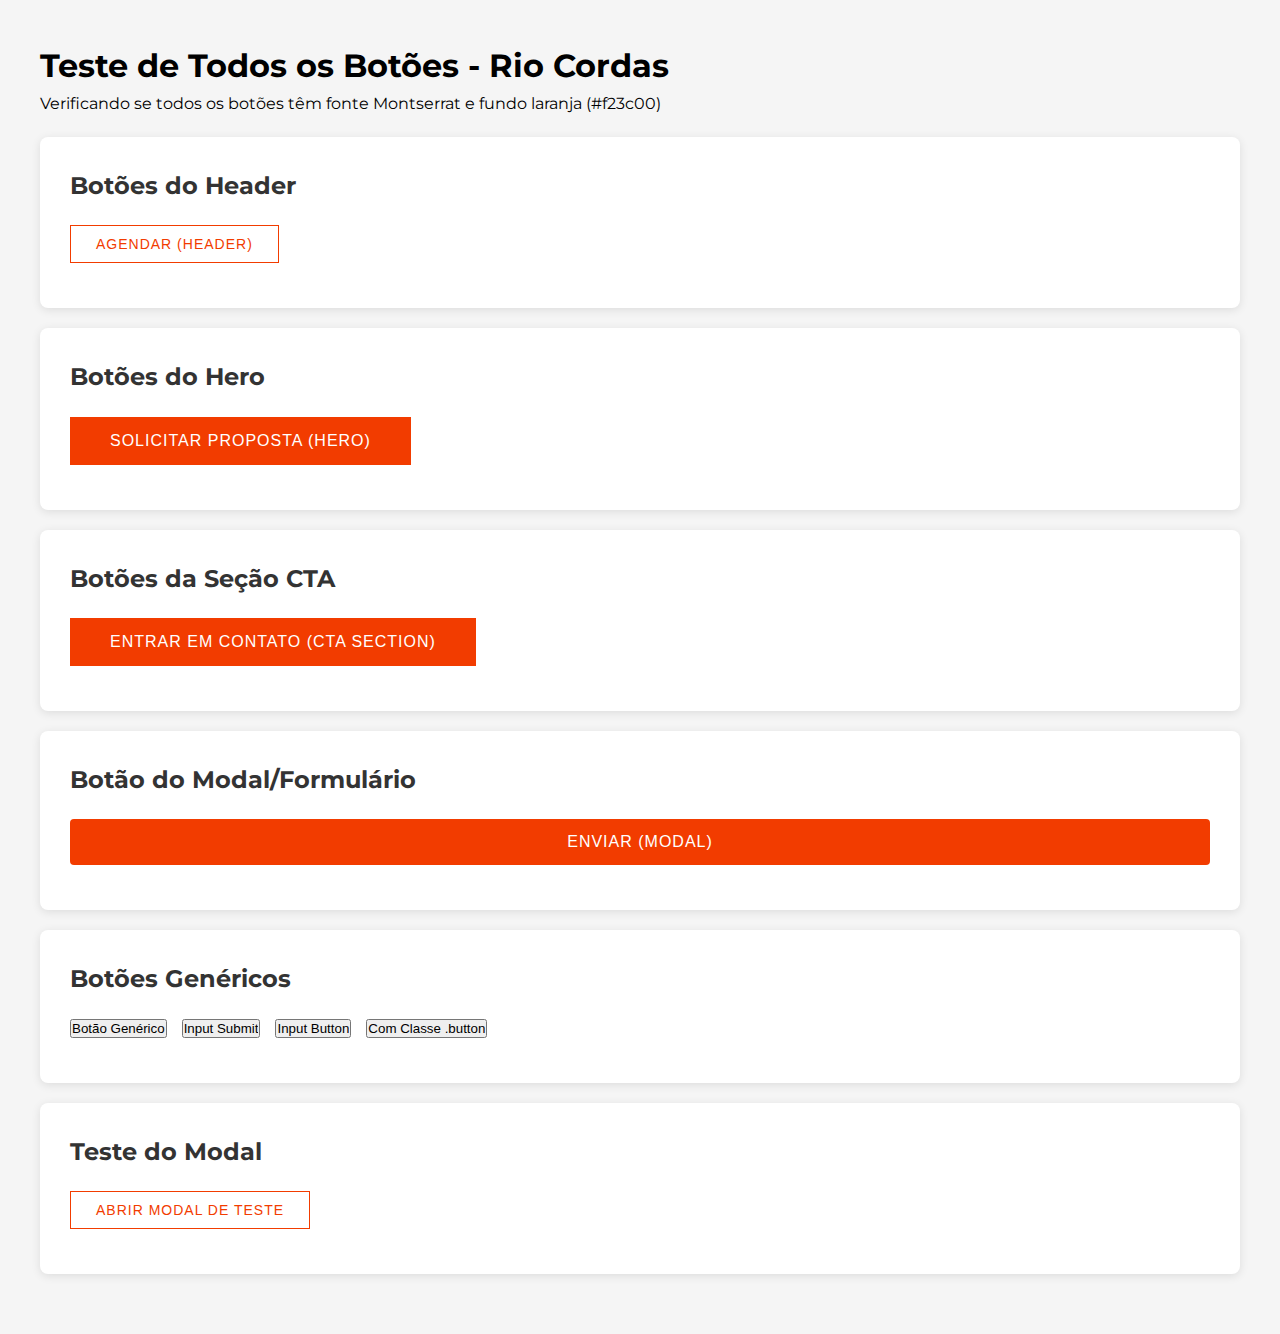
<file: teste-botoes.html>
<!DOCTYPE html>
<html lang="pt-BR">
<head>
    <meta charset="UTF-8">
    <meta name="viewport" content="width=device-width, initial-scale=1.0">
    <title>Teste Botões - Rio Cordas</title>
    <link rel="stylesheet" href="/style/style.css">
    <link rel="stylesheet" href="/style/modal.css">
    <link rel="stylesheet" href="https://cdnjs.cloudflare.com/ajax/libs/font-awesome/6.5.1/css/all.min.css">
    <style>
        body {
            padding: 40px;
            background: #f5f5f5;
        }
        .test-section {
            background: white;
            padding: 30px;
            margin: 20px 0;
            border-radius: 8px;
            box-shadow: 0 2px 10px rgba(0,0,0,0.1);
        }
        .test-section h2 {
            margin-bottom: 20px;
            color: #333;
        }
        .button-row {
            display: flex;
            gap: 15px;
            margin: 15px 0;
            flex-wrap: wrap;
        }
    </style>
</head>
<body>
    <h1>Teste de Todos os Botões - Rio Cordas</h1>
    <p>Verificando se todos os botões têm fonte Montserrat e fundo laranja (#f23c00)</p>

    <div class="test-section">
        <h2>Botões do Header</h2>
        <div class="button-row">
            <button class="cta-button">Agendar (Header)</button>
        </div>
    </div>

    <div class="test-section">
        <h2>Botões do Hero</h2>
        <div class="button-row">
            <button class="hero-cta">Solicitar Proposta (Hero)</button>
        </div>
    </div>

    <div class="test-section">
        <h2>Botões da Seção CTA</h2>
        <div class="button-row">
            <button class="hero-cta">Entrar em Contato (CTA Section)</button>
        </div>
    </div>

    <div class="test-section">
        <h2>Botão do Modal/Formulário</h2>
        <div class="button-row">
            <button class="form-button">Enviar (Modal)</button>
        </div>
    </div>

    <div class="test-section">
        <h2>Botões Genéricos</h2>
        <div class="button-row">
            <button>Botão Genérico</button>
            <input type="submit" value="Input Submit">
            <input type="button" value="Input Button">
            <button class="button">Com Classe .button</button>
        </div>
    </div>

    <div class="test-section">
        <h2>Teste do Modal</h2>
        <div class="button-row">
            <button class="cta-button" onclick="openTestModal()">Abrir Modal de Teste</button>
        </div>
    </div>

    <!-- Modal de Teste -->
    <div class="contact-modal" id="testModal">
        <div class="modal-content">
            <div class="modal-header">
                <h3>Modal de Teste</h3>
                <div class="close-modal" onclick="closeTestModal()">
                    <i class="fas fa-times"></i>
                </div>
            </div>
            <div class="modal-body">
                <p>Teste do botão dentro do modal:</p>
                <form>
                    <div class="form-group">
                        <label>Teste:</label>
                        <input type="text" placeholder="Campo de teste">
                    </div>
                    <button type="submit" class="form-button">Botão do Formulário</button>
                </form>
            </div>
        </div>
    </div>

    <script>
        function openTestModal() {
            document.getElementById('testModal').classList.add('active');
        }
        
        function closeTestModal() {
            document.getElementById('testModal').classList.remove('active');
        }
        
        // Log das fontes para verificação
        document.addEventListener('DOMContentLoaded', function() {
            const buttons = document.querySelectorAll('button, input[type="submit"], input[type="button"]');
            console.log('🎨 Verificando botões:');
            
            buttons.forEach((btn, index) => {
                const computedStyle = window.getComputedStyle(btn);
                console.log(`Botão ${index + 1}:`, {
                    element: btn.tagName + (btn.className ? '.' + btn.className : ''),
                    fontFamily: computedStyle.fontFamily,
                    backgroundColor: computedStyle.backgroundColor,
                    color: computedStyle.color
                });
            });
        });
    </script>
</body>
</html>
</file>
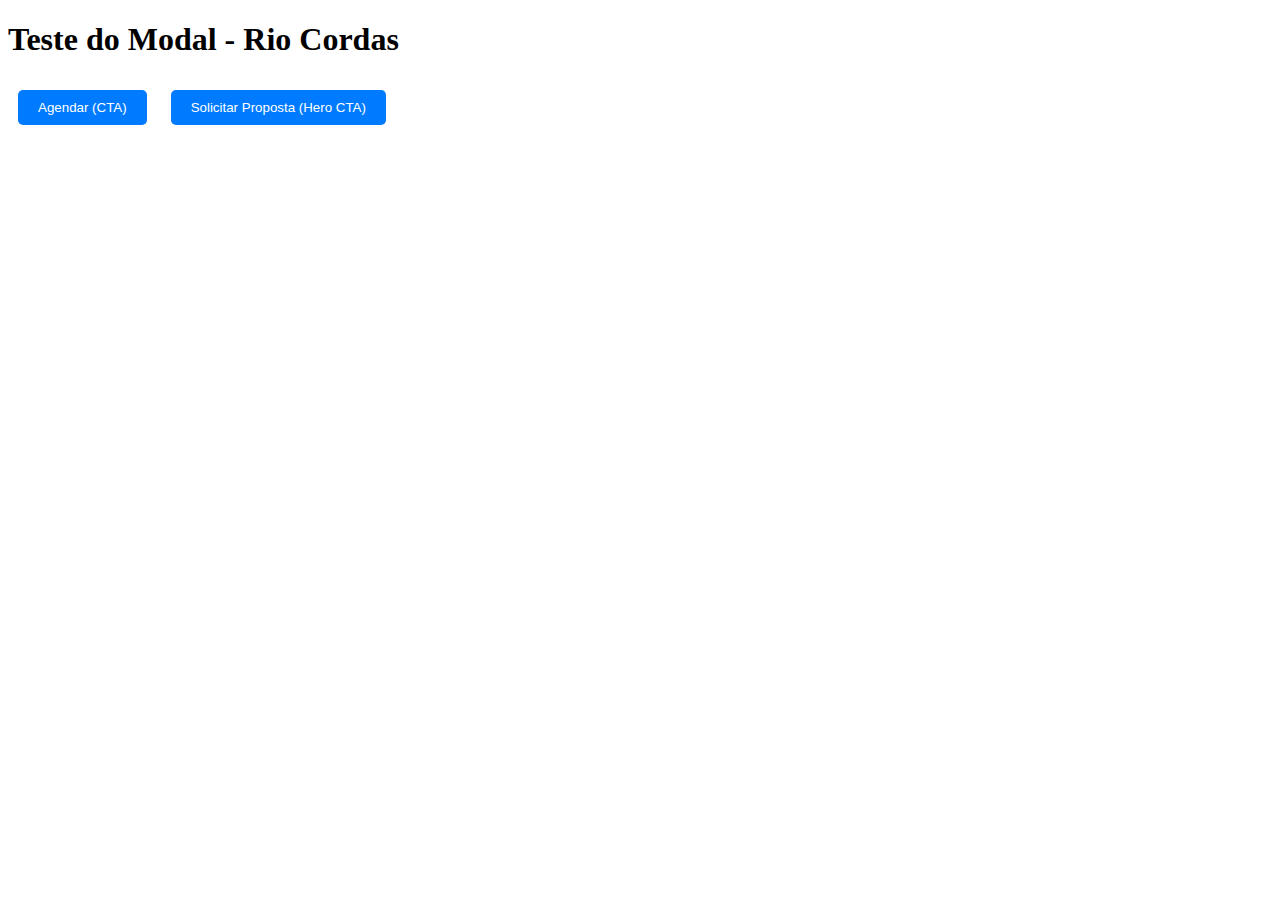
<file: teste-modal.html>
<!DOCTYPE html>
<html lang="pt-BR">
<head>
    <meta charset="UTF-8">
    <meta name="viewport" content="width=device-width, initial-scale=1.0">
    <title>Teste Modal - Rio Cordas</title>
    <style>
        /* CSS básico para teste */
        .contact-modal {
            display: none;
            position: fixed;
            top: 0;
            left: 0;
            width: 100%;
            height: 100%;
            background-color: rgba(0, 0, 0, 0.5);
            z-index: 9999;
        }
        
        .contact-modal.active {
            display: flex;
            justify-content: center;
            align-items: center;
        }
        
        .modal-content {
            background: white;
            padding: 20px;
            border-radius: 8px;
            max-width: 500px;
            width: 90%;
        }
        
        .close-modal {
            float: right;
            cursor: pointer;
            font-size: 24px;
        }
        
        .cta-button, .hero-cta {
            padding: 10px 20px;
            background: #007bff;
            color: white;
            border: none;
            border-radius: 5px;
            cursor: pointer;
            margin: 10px;
        }
        
        .form-group {
            margin-bottom: 15px;
        }
        
        .form-group label {
            display: block;
            margin-bottom: 5px;
        }
        
        .form-group input,
        .form-group textarea {
            width: 100%;
            padding: 8px;
            border: 1px solid #ddd;
            border-radius: 4px;
        }
        
        .form-button {
            background: #28a745;
            color: white;
            padding: 10px 20px;
            border: none;
            border-radius: 4px;
            cursor: pointer;
        }
    </style>
</head>
<body>
    <h1>Teste do Modal - Rio Cordas</h1>
    
    <button class="cta-button">Agendar (CTA)</button>
    <button class="hero-cta">Solicitar Proposta (Hero CTA)</button>
    
    <!-- Modal de Formulário de Contato -->
    <div class="contact-modal" id="contactModal">
        <div class="modal-content">
            <div class="modal-header">
                <h3>Fale Conosco</h3>
                <div class="close-modal">
                    <span>&times;</span>
                </div>
            </div>
            <div class="modal-body">
                <p class="modal-description">Preencha o formulário abaixo e entraremos em contato o mais breve possível.</p>
                <form id="contactForm">
                    <div class="form-group">
                        <label for="name">Nome*</label>
                        <input type="text" id="name" name="name" required>
                    </div>
                    <div class="form-group">
                        <label for="email">Email*</label>
                        <input type="email" id="email" name="email" required>
                    </div>
                    <div class="form-group">
                        <label for="phone">Telefone (WhatsApp)*</label>
                        <input type="tel" id="phone" name="phone" required>
                    </div>
                    <div class="form-group">
                        <label for="weddingDate">Data do Casamento*</label>
                        <input type="date" id="weddingDate" name="weddingDate" required>
                    </div>
                    <div class="form-group">
                        <label for="location">Local*</label>
                        <input type="text" id="location" name="location" required>
                    </div>
                    <div class="form-group">
                        <label for="guests">N° de Convidados</label>
                        <input type="number" id="guests" name="guests" min="1">
                    </div>
                    <div class="form-group">
                        <label for="message">Mensagem (opcional)</label>
                        <textarea id="message" name="message" rows="3"></textarea>
                    </div>
                    <button type="submit" class="form-button">Enviar</button>
                </form>
            </div>
        </div>
    </div>

    <script>
        document.addEventListener('DOMContentLoaded', function() {
            console.log('✅ DOM carregado - Teste Modal');
            
            const contactModal = document.getElementById('contactModal');
            const closeModal = document.querySelector('.close-modal');
            const contactForm = document.getElementById('contactForm');
            const contactButtons = document.querySelectorAll('.cta-button, .hero-cta');
            
            console.log('📋 Elementos encontrados:');
            console.log('Modal:', contactModal ? '✅' : '❌');
            console.log('Botão fechar:', closeModal ? '✅' : '❌');
            console.log('Formulário:', contactForm ? '✅' : '❌');
            console.log('Botões CTA:', contactButtons.length);
            
            // Função para abrir o modal
            function openModal() {
                console.log('🚀 Abrindo modal...');
                if (contactModal) {
                    contactModal.classList.add('active');
                    document.body.style.overflow = 'hidden';
                    console.log('✅ Modal aberto');
                } else {
                    console.log('❌ Modal não encontrado');
                }
            }
            
            // Função para fechar o modal
            function closeModalFunc() {
                console.log('🔒 Fechando modal...');
                if (contactModal) {
                    contactModal.classList.remove('active');
                    document.body.style.overflow = '';
                    if (contactForm) contactForm.reset();
                    console.log('✅ Modal fechado');
                }
            }
            
            // Event Listeners para os botões CTA
            contactButtons.forEach((button, index) => {
                button.addEventListener('click', function(e) {
                    e.preventDefault();
                    e.stopPropagation();
                    console.log(`🎯 Botão CTA ${index + 1} clicado`);
                    openModal();
                });
            });
            
            if (closeModal) {
                closeModal.addEventListener('click', closeModalFunc);
            }
            
            // Fechar no click fora ou ESC
            window.addEventListener('click', function(e) {
                if (e.target === contactModal) closeModalFunc();
            });
            
            document.addEventListener('keydown', function(e) {
                if (e.key === 'Escape' && contactModal && contactModal.classList.contains('active')) {
                    closeModalFunc();
                }
            });
            
            // Teste automático
            setTimeout(() => {
                console.log('🧪 Teste automático em 2 segundos...');
                openModal();
            }, 2000);
        });
    </script>
</body>
</html>
</file>
<file: style/style.css>
@import url('https://fonts.googleapis.com/css2?family=Playfair+Display:wght@400;500;600;700&family=Montserrat:wght@300;400;500;600&display=swap');
       
        html{
            scroll-behavior: smooth;
        }

        :root {
            --accent-color: #f23c00;
            --black: #000000;
            --white: #ffffff;
            --light-gray: #f8f8f8;
            --header-height: 80px;
        }
        
        * {
            margin: 0;
            padding: 0;
            box-sizing: border-box;
        }
        
        body {
            font-family: 'Montserrat', sans-serif;
            background-color: var(--white);
            color: var(--black);
            line-height: 1.6;
        }

        main {
            padding-top: var(--header-height);
        }
        
        .container {
            max-width: 1400px;
            margin: 0 auto;
            padding: 0 20px;
        }
        
        /* Header */
        header {
            padding: 20px 0;
            position: fixed;
            width: 100%;
            top: 0;
            background-color: rgba(255, 255, 255, 0.95);
            z-index: 1000;
            border-bottom: 1px solid rgba(0, 0, 0, 0.1);
        }
        
        nav {
            display: flex;
            justify-content: space-between;
            align-items: center;
        }

        section{
            scroll-margin-top: calc(var(--header-height) + 50px);
        }
        
        .logo {
            font-family: 'Playfair Display', serif;
            font-size: 28px;
            font-weight: 700;
            letter-spacing: 1px;
        }
        
        .logo span {
            color: var(--accent-color);
        }
        
        .nav-links {
            display: flex;
            gap: 40px;
        }
        
        .nav-links a {
            text-decoration: none;
            color: var(--black);
            font-size: 14px;
            font-weight: 500;
            text-transform: uppercase;
            letter-spacing: 1px;
            transition: color 0.3s;
        }
        
        .nav-links a:hover {
            color: var(--accent-color);
        }
        
        .cta-button {
            background-color: transparent;
            border: 1px solid var(--accent-color);
            color: var(--accent-color);
            padding: 10px 25px;
            font-size: 14px;
            font-weight: 500;
            text-transform: uppercase;
            letter-spacing: 1px;
            transition: all 0.3s;
            cursor: pointer;
        }
        
        .cta-button:hover {
            background-color: var(--accent-color);
            color: var(--white);
        }
        
        /* Hero Section */
        .hero {
            height: 100vh;
            display: flex;
            align-items: center;
            background-image: url('https://raw.githubusercontent.com/moabe-br-2019/riocordas/refs/heads/main/imgs/piano.jpg');
            background-size: cover;
            background-position: center;
            position: relative;
        }
        
        .hero::after {
            content: "";
            position: absolute;
            top: 0;
            left: 0;
            width: 100%;
            height: 100%;
            background-color: rgba(0, 0, 0, 0.4);
        }
        
        .hero-content {
            position: relative;
            z-index: 1;
            max-width: 800px;
            margin-left: 80px;
            color: var(--white);
        }
        
        .hero-subtitle {
            font-size: 18px;
            font-weight: 400;
            letter-spacing: 3px;
            text-transform: uppercase;
            margin-bottom: 20px;
        }
        
        .hero-title {
            font-family: 'Playfair Display', serif;
            font-size: 64px;
            font-weight: 700;
            line-height: 1.2;
            margin-bottom: 30px;
        }
        
        .hero-description {
            font-size: 18px;
            max-width: 600px;
            margin-bottom: 40px;
        }
        
        .hero-cta {
            background-color: var(--accent-color);
            color: var(--white);
            padding: 15px 40px;
            font-size: 16px;
            font-weight: 500;
            text-transform: uppercase;
            letter-spacing: 1px;
            border: none;
            cursor: pointer;
            transition: background-color 0.3s;
        }
        
        .hero-cta:hover {
            background-color: #d93600;
        }
        
        /* About Section */
        .about {
            padding: 120px 0;
        }
        
        .section-header {
            text-align: center;
            margin-bottom: 80px;
        }
        
        .section-subtitle {
            color: var(--accent-color);
            font-size: 14px;
            font-weight: 500;
            letter-spacing: 3px;
            text-transform: uppercase;
            margin-bottom: 15px;
        }
        
        .section-title {
            font-family: 'Playfair Display', serif;
            font-size: 40px;
            font-weight: 700;
            position: relative;
            display: inline-block;
            padding-bottom: 20px;
        }
        
        .section-title::after {
            content: "";
            position: absolute;
            bottom: 0;
            left: 50%;
            transform: translateX(-50%);
            width: 80px;
            height: 2px;
            background-color: var(--accent-color);
        }
        
        .about-content {
            display: flex;
            gap: 60px;
            align-items: center;
        }
        
        .about-image {
            flex: 1;
            height: 600px;
            background-image: url('imgs/moabe-hugo.jpg');
            background-size: cover;
            background-position: center;
        }
        
        .about-text {
            flex: 1;
        }
        
        .about-tagline {
            font-family: 'Playfair Display', serif;
            font-size: 24px;
            font-weight: 500;
            font-style: italic;
            margin-bottom: 30px;
            position: relative;
            padding-left: 30px;
        }
        
        .about-tagline::before {
            content: "";
            position: absolute;
            left: 0;
            top: 10px;
            width: 20px;
            height: 2px;
            background-color: var(--accent-color);
        }
        
        .about-description {
            font-size: 16px;
            line-height: 1.8;
            margin-bottom: 40px;
        }
        
        .about-stats {
            display: flex;
            justify-content: space-between;
            margin-top: 60px;
        }
        
        .stat {
            text-align: center;
        }
        
        .stat-number {
            font-family: 'Playfair Display', serif;
            font-size: 48px;
            font-weight: 700;
            color: var(--accent-color);
            margin-bottom: 5px;
        }
        
        .stat-title {
            font-size: 14px;
            text-transform: uppercase;
            letter-spacing: 1px;
        }
        
        /* Services Section */
        .services {
            padding: 120px 0;
            background-color: var(--light-gray);
        }
        
        .services-grid {
            display: grid;
            grid-template-columns: repeat(3, 1fr);
            gap: 40px;
        }
        
        .service-card {
            background-color: var(--white);
            padding: 60px 40px;
            text-align: center;
            box-shadow: 0 10px 30px rgba(0, 0, 0, 0.05);
            transition: transform 0.3s;
        }
        
        .service-card:hover {
            transform: translateY(-10px);
        }
        
        .service-icon {
            width: 80px;
            height: 80px;
            border-radius: 50%;
            margin: 0 auto 30px;
            background-size: cover;
            background-position: center;
            transition: transform 0.3s ease;
            overflow: hidden;
        }
        
        .service-card:hover .service-icon {
            transform: scale(1.1);
        }
        
        .service-title {
            font-family: 'Playfair Display', serif;
            font-size: 24px;
            font-weight: 600;
            margin-bottom: 20px;
        }
        
        .service-description {
            font-size: 15px;
            line-height: 1.7;
            margin-bottom: 30px;
        }
        
        .service-link {
            color: var(--accent-color);
            text-decoration: none;
            font-size: 14px;
            font-weight: 500;
            text-transform: uppercase;
            letter-spacing: 1px;
            position: relative;
            padding-bottom: 5px;
        }
        
        .service-link::after {
            content: "";
            position: absolute;
            bottom: 0;
            left: 0;
            width: 100%;
            height: 1px;
            background-color: var(--accent-color);
            transform: scaleX(0);
            transform-origin: right;
            transition: transform 0.3s;
        }
        
        .service-link:hover::after {
            transform: scaleX(1);
            transform-origin: left;
        }
        
        /* Testimonials Section */
        .testimonials {
            padding: 120px 0;
            position: relative;
            overflow: hidden;
        }
        
        .testimonials-container {
            display: flex;
            gap: 40px;
        }
        
        .testimonial-card {
            background-color: var(--white);
            padding: 60px 40px;
            box-shadow: 0 10px 30px rgba(0, 0, 0, 0.05);
            flex: 1;
        }
        
        .testimonial-content {
            font-size: 18px;
            line-height: 1.8;
            font-style: italic;
            margin-bottom: 30px;
            position: relative;
            padding-top: 30px;
        }
        
        .testimonial-content::before {
            content: "";
            position: absolute;
            top: 0;
            left: -10px;
            font-size: 60px;
            color: var(--accent-color);
            font-family: 'Playfair Display', serif;
            line-height: 1;
        }
        
        .testimonial-author {
            display: flex;
            align-items: center;
        }
        
        .author-image {
            width: 60px;
            height: 60px;
            border-radius: 50%;
            margin-right: 20px;
            background-size: cover;
            background-position: center;
            border: 2px solid var(--accent-color);
            transition: transform 0.3s ease;
            overflow: hidden;
        }

        .testimonial-card:hover .author-image {
            transform: scale(1.1);
        }
        
        .author-details h4 {
            font-size: 18px;
            font-weight: 600;
            margin-bottom: 5px;
        }
        
        .author-details p {
            font-size: 14px;
            color: #666;
        }
        
        /* CTA Section */
        .cta-section {
            padding: 100px 0;
            background-color: var(--black);
            color: var(--white);
            text-align: center;
        }
        
        .cta-title {
            font-family: 'Playfair Display', serif;
            font-size: 48px;
            font-weight: 700;
            margin-bottom: 30px;
            max-width: 800px;
            margin-left: auto;
            margin-right: auto;
        }
        
        .cta-description {
            font-size: 18px;
            max-width: 600px;
            margin: 0 auto 40px;
        }
        
        footer {
            padding: 80px 0 40px;
            background-color: var(--white);
        }
        
        .footer-content {
            display: flex;
            justify-content: center;
            margin-bottom: 60px;
        }
        
        .footer-column {
            max-width: 500px;
            text-align: center;
        }
        
        .footer-description {
            font-size: 14px;
            line-height: 1.8;
            margin: 20px 0;
        }
        
        .footer-social {
            display: flex;
            gap: 15px;
            justify-content: center;
            margin-bottom: 25px;
        }
        
        .footer-social a {
            width: 40px;
            height: 40px;
            border-radius: 50%;
            background-color: var(--light-gray);
            display: flex;
            align-items: center;
            justify-content: center;
            color: var(--black);
            transition: all 0.3s ease;
            text-decoration: none;
        }
        
        .footer-social a:hover {
            background-color: var(--accent-color);
            color: var(--white);
            transform: translateY(-3px);
        }
        
        .footer-social i {
            font-size: 18px;
        }
        
        .footer-email {
            font-size: 16px;
            color: var(--accent-color);
            font-weight: 500;
            margin-top: 20px;
        }
        
        .footer-bottom {
            text-align: center;
            font-size: 14px;
            padding-top: 40px;
            border-top: 1px solid rgba(0, 0, 0, 0.1);
        }
        
        .contact-info {
            list-style: none;
        }
        
        .contact-info li {
            display: flex;
            align-items: flex-start;
            margin-bottom: 15px;
            font-size: 14px;
        }
        
        .contact-info li i {
            margin-right: 10px;
            color: var(--accent-color);
            font-size: 16px;
            margin-top: 3px;
        }
        
    


        /* Seção de Vídeos */
.videos {
    padding: 120px 0;
    background-color: var(--light-gray);
}

.videos-grid {
    display: grid;
    grid-template-columns: repeat(3, 1fr);
    gap: 30px;
}

.video-card {
    background-color: var(--white);
    box-shadow: 0 10px 30px rgba(0, 0, 0, 0.05);
    transition: transform 0.3s ease;
    cursor: pointer;
}

.video-card:hover {
    transform: translateY(-10px);
}

.video-thumbnail {
    position: relative;
    overflow: hidden;
    aspect-ratio: 16 / 9;
}

.video-thumbnail img {
    width: 100%;
    height: 100%;
    object-fit: cover;
    transition: transform 0.5s ease;
}

.video-card:hover .video-thumbnail img {
    transform: scale(1.05);
}

.play-button {
    position: absolute;
    top: 50%;
    left: 50%;
    transform: translate(-50%, -50%);
    width: 70px;
    height: 70px;
    background-color: rgba(242, 60, 0, 0.9);
    border-radius: 50%;
    display: flex;
    align-items: center;
    justify-content: center;
    color: var(--white);
    font-size: 24px;
    opacity: 0.9;
    transition: all 0.3s ease;
}

.video-card:hover .play-button {
    opacity: 1;
    transform: translate(-50%, -50%) scale(1.1);
}

.video-title {
    font-family: 'Playfair Display', serif;
    font-size: 18px;
    font-weight: 600;
    padding: 20px;
    text-align: center;
}

/* Video Lightbox */
.video-lightbox {
    position: fixed;
    top: 0;
    left: 0;
    width: 100%;
    height: 100%;
    background-color: rgba(0, 0, 0, 0.9);
    z-index: 1100;
    display: flex;
    align-items: center;
    justify-content: center;
    opacity: 0;
    visibility: hidden;
    transition: all 0.3s ease;
}

.video-lightbox.active {
    opacity: 1;
    visibility: visible;
}

.lightbox-content {
    position: relative;
    width: 80%;
    max-width: 900px;
}

.close-lightbox {
    position: absolute;
    top: -40px;
    right: 0;
    color: var(--white);
    font-size: 24px;
    cursor: pointer;
    transition: transform 0.3s ease;
}

.close-lightbox:hover {
    transform: scale(1.2);
}

.video-container {
    position: relative;
    padding-bottom: 56.25%; /* 16:9 Aspect Ratio */
    height: 0;
    overflow: hidden;
}

.video-container iframe {
    position: absolute;
    top: 0;
    left: 0;
    width: 100%;
    height: 100%;
}


/* Menu Hambúrguer Mobile */
.mobile-menu-toggle {
    display: none;
    flex-direction: column;
    justify-content: space-between;
    width: 30px;
    height: 21px;
    cursor: pointer;
}

.mobile-menu-toggle span {
    display: block;
    height: 3px;
    width: 100%;
    background-color: var(--black);
    transition: all 0.3s ease;
}

.mobile-menu-toggle.active span:nth-child(1) {
    transform: translateY(9px) rotate(45deg);
}

.mobile-menu-toggle.active span:nth-child(2) {
    opacity: 0;
}

.mobile-menu-toggle.active span:nth-child(3) {
    transform: translateY(-9px) rotate(-45deg);
}

/* Garante que o menu nav fique visível quando ativo */
.nav-links.active {
    display: flex;
    transform: translateY(0);
    opacity: 1;
    visibility: visible;
    box-shadow: 0 10px 15px rgba(0, 0, 0, 0.1);
}



/* Media Queries para Responsividade */

/* Tablets e dispositivos menores (até 1024px) */
@media (max-width: 1024px) {


    .videos-grid {
        grid-template-columns: repeat(2, 1fr);
    }

    .hero-title {
        font-size: 48px;
    }
    
    .about-content {
        flex-direction: column;
    }
    
    .about-image {
        width: 100%;
        height: 400px;
        margin-bottom: 40px;
    }
    
    .about-text {
        width: 100%;
    }
    
    .services-grid {
        grid-template-columns: repeat(2, 1fr);
    }
    
    .testimonials-container {
        flex-direction: column;
    }
    
    .footer-content {
        flex-wrap: wrap;
    }
    
    .footer-column {
        flex: 0 0 50%;
        margin-bottom: 40px;
    }
}

/* Dispositivos móveis (até 768px) */
@media (max-width: 768px) {

    .videos-grid {
        grid-template-columns: 1fr;
    }
    
    .lightbox-content {
        width: 95%;
    }

    nav {
        position: relative;
    }

    /* Header e navegação */
    .mobile-menu-toggle {
        display: flex;
    }
    
    .nav-links {
        display: flex;
        position: absolute;
        top: 100%;
        left: 0;
        right: 0;
        background-color: rgba(255, 255, 255, 0.98);
        flex-direction: column;
        align-items: center;
        padding: 20px 0;
        gap: 20px;
        transform: translateY(-20px);
        opacity: 0;
        visibility: hidden;
        transition: all 0.3s ease;
        z-index: 999;
        box-shadow: 0 5px 15px rgba(0, 0, 0, 0);
    }
    

    .nav-links.active {
        transform: translateY(0);
        opacity: 1;
    }
    

    .mobile-menu-toggle {
        display: flex;
        z-index: 1000;
    }


    /* Hero section */
    .hero-content {
        margin-left: 20px;
    }
    
    .hero-title {
        font-size: 36px;
    }
    
    .hero-description {
        font-size: 16px;
    }
    
    /* About section */
    .about-stats {
        flex-direction: column;
        gap: 30px;
    }
    
    /* Services section */
    .services-grid {
        grid-template-columns: 1fr;
    }
    
    /* CTA section */
    .cta-title {
        font-size: 32px;
    }
    
    /* Footer */
    .footer-column {
        padding: 0 20px;
    }
}

/* Dispositivos muito pequenos (até 480px) */
@media (max-width: 480px) {

    .videos-grid {
        grid-template-columns: 1fr;
    }
    
    .lightbox-content {
        width: 95%;
    }


    .container {
        padding: 0 15px;
    }
    
    .hero-content {
        margin-left: 15px;
    }
    
    .hero-title {
        font-size: 28px;
    }
    
    .section-title {
        font-size: 32px;
    }
    
    .about {
        padding: 80px 0;
    }
    
    .services, .testimonials {
        padding: 80px 0;
    }
    
    .service-card {
        padding: 40px 20px;
    }
    
    .cta-section {
        padding: 60px 0;
    }
    
    .cta-title {
        font-size: 24px;
    }
    
    .cta-description {
        font-size: 16px;
    }
    
    footer {
        padding: 60px 0 30px;
    }
}
</file>
<file: style/modal.css>
/* Estilos para o Modal de Contato */
.contact-modal {
    position: fixed;
    top: 0;
    left: 0;
    width: 100%;
    height: 100%;
    background-color: rgba(0, 0, 0, 0.7);
    z-index: 2000;
    display: flex;
    align-items: center;
    justify-content: center;
    opacity: 0;
    visibility: hidden;
    transition: opacity 0.3s ease, visibility 0.3s ease;
}

.contact-modal.active {
    opacity: 1;
    visibility: visible;
}

.modal-content {
    background-color: var(--white);
    width: 90%;
    max-width: 600px;
    border-radius: 4px;
    box-shadow: 0 15px 30px rgba(0, 0, 0, 0.2);
    overflow: hidden;
    transform: translateY(-20px);
    transition: transform 0.4s ease;
    max-height: 90vh;
    overflow-y: auto;
}

.contact-modal.active .modal-content {
    transform: translateY(0);
}

.modal-header {
    padding: 20px 25px;
    display: flex;
    justify-content: space-between;
    align-items: center;
    border-bottom: 1px solid rgba(0, 0, 0, 0.1);
}

.modal-header h3 {
    font-family: 'Playfair Display', serif;
    font-size: 24px;
    font-weight: 600;
    color: var(--accent-color);
    margin: 0;
}

.close-modal {
    cursor: pointer;
    width: 30px;
    height: 30px;
    display: flex;
    align-items: center;
    justify-content: center;
    color: #555;
    transition: color 0.3s ease, transform 0.3s ease;
}

.close-modal:hover {
    color: var(--accent-color);
    transform: rotate(90deg);
}

.modal-body {
    padding: 25px;
}

.modal-description {
    margin-bottom: 25px;
    font-size: 15px;
    color: #555;
}

.form-group {
    margin-bottom: 20px;
}

.form-group label {
    display: block;
    margin-bottom: 8px;
    font-size: 14px;
    font-weight: 500;
}

.form-group input,
.form-group textarea {
    width: 100%;
    padding: 12px 15px;
    border: 1px solid #e0e0e0;
    border-radius: 4px;
    font-family: 'Montserrat', sans-serif;
    font-size: 14px;
    transition: border-color 0.3s ease, box-shadow 0.3s ease;
}

.form-group input:focus,
.form-group textarea:focus {
    outline: none;
    border-color: var(--accent-color);
    box-shadow: 0 0 0 2px rgba(242, 60, 0, 0.1);
}

.form-button {
    background-color: var(--accent-color);
    color: var(--white);
    border: none;
    padding: 14px 25px;
    width: 100%;
    font-size: 16px;
    font-weight: 500;
    border-radius: 4px;
    cursor: pointer;
    transition: background-color 0.3s ease;
    text-transform: uppercase;
    letter-spacing: 1px;
}

.form-button:hover {
    background-color: #d93600;
}

.form-group input.error,
.form-group textarea.error {
    border-color: #ff3b30;
}

.error-message {
    color: #ff3b30;
    font-size: 12px;
    margin-top: 5px;
    display: none;
}

.error-message.active {
    display: block;
}

.form-success {
    text-align: center;
    padding: 30px;
    display: none;
}

.form-success.active {
    display: block;
}

.success-icon {
    font-size: 60px;
    color: #2ecc71;
    margin-bottom: 20px;
}

.success-title {
    font-family: 'Playfair Display', serif;
    font-size: 24px;
    font-weight: 600;
    margin-bottom: 15px;
}

.success-message {
    color: #555;
    margin-bottom: 25px;
}

/* Media Queries para Responsividade */
@media (max-width: 768px) {
    .modal-content {
        width: 95%;
    }
}

@media (max-width: 480px) {
    .modal-header h3 {
        font-size: 20px;
    }
    
    .modal-body {
        padding: 20px;
    }
    
    .form-button {
        padding: 12px 20px;
    }
}
</file>
